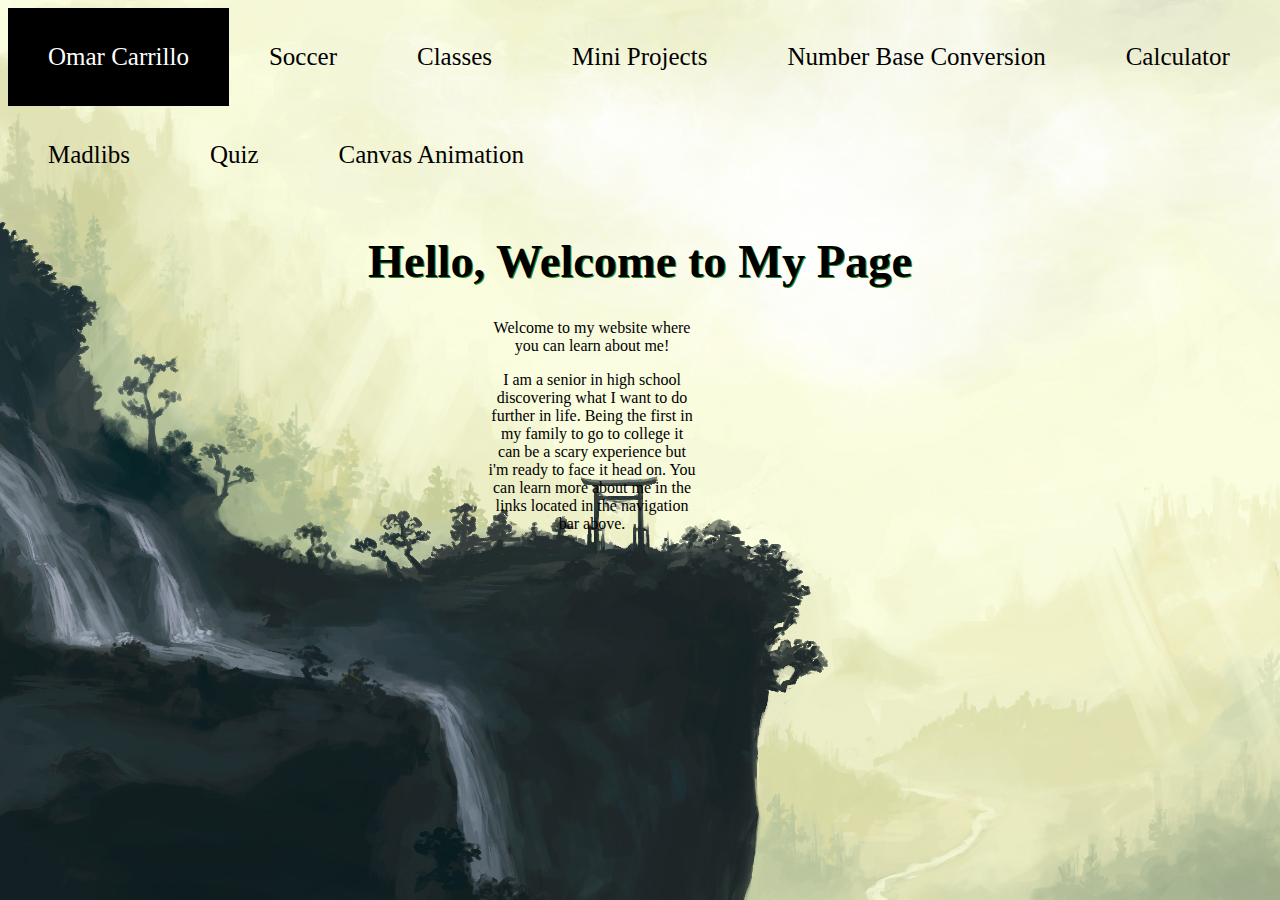
<file: index.html>
<!DOCTYPE html>
<html lang="en">
<head>
    <meta charset="UTF-8">
    <title>My Website</title>
    <link rel="stylesheet" href="home.css">
</head>
<body>





<div class="topnav">
    <a class= "active" href="index.html">Omar Carrillo</a>
    <a href="soccer.html">Soccer</a>
    <a href="classes.html">Classes</a>

    <a href="miniprojects.html">Mini Projects</a>
    <a href="baseconverter.html">Number Base Conversion</a>
    <a href="calculator.html">Calculator</a>
    <a href="madlibs.html">Madlibs</a>
    <a href="quiz.html">Quiz</a>
    <a href="canvas.html">Canvas Animation</a>


    <style>
        p. {border-style: solid;}
    </style>
</div>


<h1 align="center"> Hello, Welcome to My Page</h1>

<p align="center"> Welcome to my website where you can learn about me!</p>
<p align="center"> I am a senior in high school discovering what I want to do further in life.
    Being the first in my family to go to college it can be a scary experience but i'm ready to face it head on.
    You can learn more about me in the links located in the navigation bar above.</p>


    <span class="dot" onclick="currentSlide(1)"></span>
    <span class="dot" onclick="currentSlide(2)"></span>
    <span class="dot" onclick="currentSlide(3)"></span>
</div>


</body>
</html>
</file>
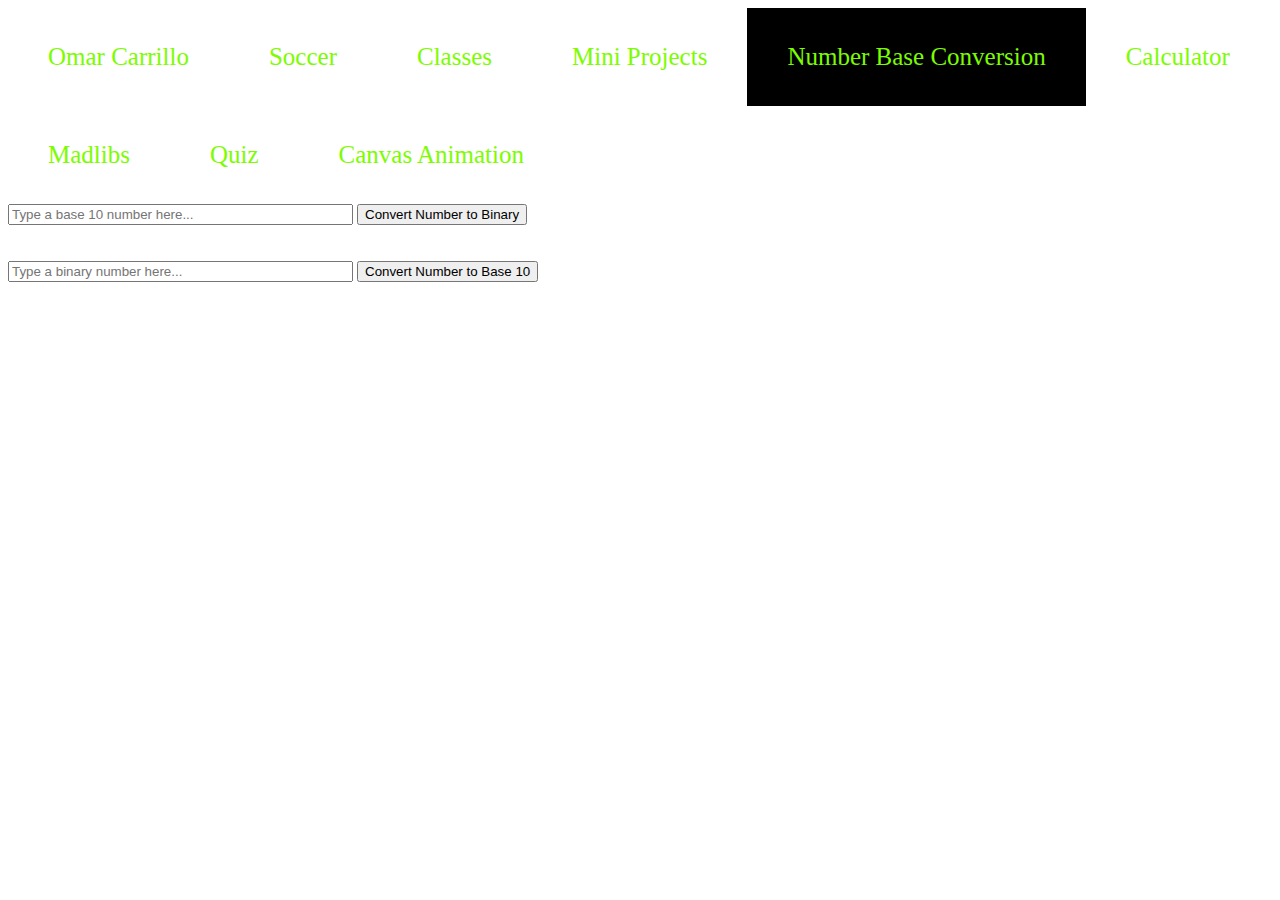
<file: baseconverter.html>
<!DOCTYPE html>
<html lang="en">
<head>
    <meta charset="UTF-8">
    <title>Convert Number Bases</title>
    <script src="baseconverter.js"></script>
    <link rel="stylesheet" href="baseconverter.css">
</head>
<body>

<div class="topnav">
    <a href="index.html">Omar Carrillo</a>
    <a href="soccer.html">Soccer</a>
    <a href="classes.html">Classes</a>

    <a href="miniprojects.html">Mini Projects</a>
    <a class= active href="baseconverter.html">Number Base Conversion</a>
    <a href="calculator.html">Calculator</a>
    <a href="madlibs.html">Madlibs</a>
    <a href="quiz.html">Quiz</a>
    <a href="canvas.html">Canvas Animation</a>
    <style>
        p.lined {border-style: solid;}
    </style>
</div>





<form name="toBinary">
    <input size="40px" placeholder="Type a base 10 number here..." type="text" name="result">



    <button type="button" onclick="document.toBinary.result.value=tenToSmall()">Convert Number to Binary</button>

</form>
<br><br>
<form name="toBaseTen">

    <input size="40px" placeholder="Type a binary number here..." type="text" name="result">

    <button type="button" onclick="document.toBaseTen.result.value=smallToTen()">Convert Number to Base 10</button>

</form>



</body>
</html>
</file>
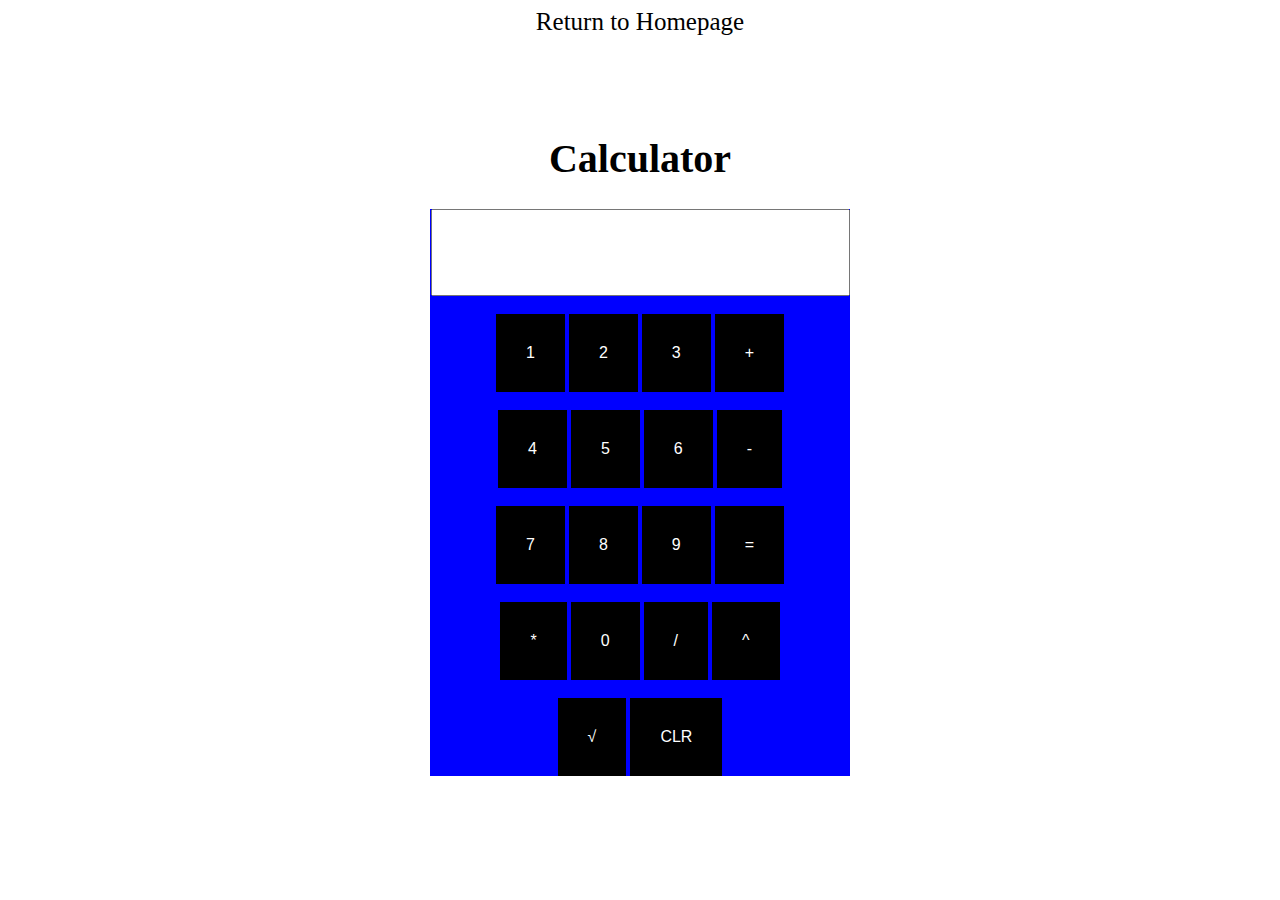
<file: calculator.html>
<!DOCTYPE html>
<html lang="en">
<head>
    <meta charset="UTF-8">
    <title>jS Calculator</title>
    <script src="calculator.js"></script>
    <link rel="stylesheet" href="calculator.css">
</head>
<body>


<div class="topnav" align="center">
    <a href="index.html">Return to Homepage</a>



    <style>
        p. {border-style: solid;}
    </style>
</div>







<h1 align="Center"> Calculator </h1>
<div align="center" >
<form name="calculator" >

    <input name="calcWindow" type="text" readonly="true" id="calcWindow">
    <br><br>
    <button type="button" value="1" onclick="document.calculator.calcWindow.value+=1">1</button>

    <button type="button" value="2" onclick="document.calculator.calcWindow.value+=2">2</button>

    <button type="button" value="3" onclick="document.calculator.calcWindow.value+='3'">3</button>

    <button type="button" value="+" onclick="document.calculator.calcWindow.value+='+'">+</button>
    <br><br>
    <button type="button" value="4" onclick="document.calculator.calcWindow.value+='4'">4</button>

    <button type="button" value="5" onclick="document.calculator.calcWindow.value+='5'">5</button>

    <button type="button" value="6" onclick="document.calculator.calcWindow.value+='6'">6</button>
    <button type="button" value="-" onclick="document.calculator.calcWindow.value+='-'">-</button>
    <br><br>
    <button type="button" value="7" onclick="document.calculator.calcWindow.value+='7'">7</button>

    <button type="button" value="8" onclick="document.calculator.calcWindow.value+='8'">8</button>

    <button type="button" value="9" onclick="document.calculator.calcWindow.value+='9'">9</button>

    <button type="button" value="=" onclick="document.calculator.calcWindow.value=calculate(document.calculator.calcWindow.value)">=</button>
    <br><br>
    <button type="button" value="*" onclick="document.calculator.calcWindow.value+='*'">*</button>
    <button type="button" value="0" onclick="document.calculator.calcWindow.value+=0">0</button>
    <button type="button" value="/" onclick="document.calculator.calcWindow.value+='/'">/</button>
    <button type="button" value="^" onclick="document.calculator.calcWindow.value+='^'">^</button>
    <br><br>

    <button type="button" value="√" onclick="document.calculator.calcWindow.value+='√'">√</button>
    <button type="button" value="CLR" onclick="clearPage()">CLR</button>











</form>


</div>




</body>
</html>
</file>
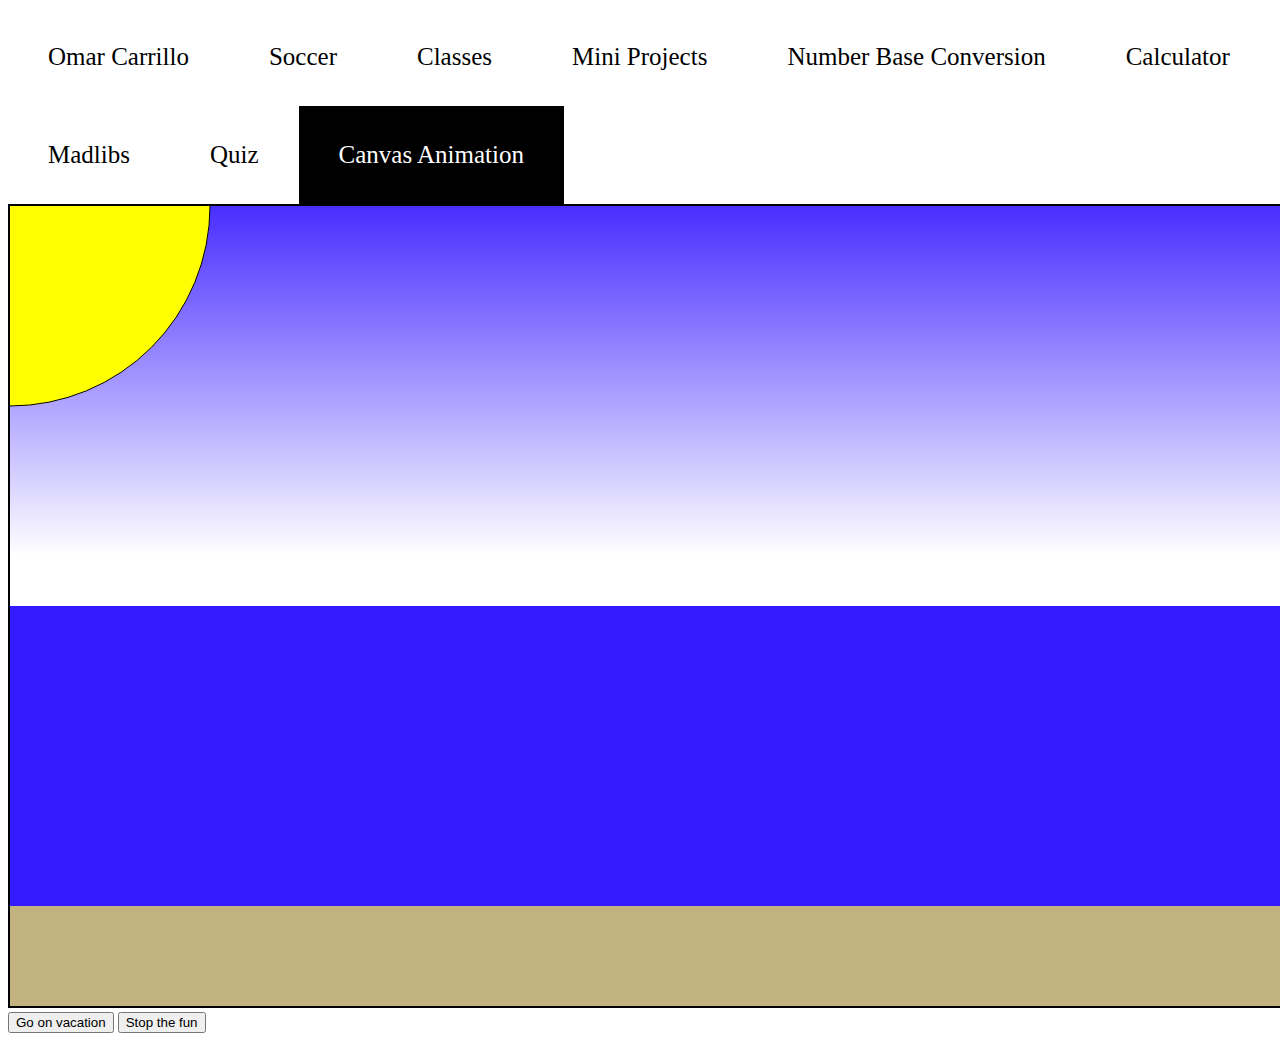
<file: canvas.html>
<!DOCTYPE html>
<html lang="en">
<head>
    <meta charset="UTF-8">
    <title>My Canvas</title>
    <link rel="stylesheet" type="text/css" href="canvas.css">
    <script src="canvas.js"></script>
</head>
<body onload="initialize()">
<div class="topnav">
    <a href="index.html">Omar Carrillo</a>
    <a href="soccer.html">Soccer</a>
    <a href="classes.html">Classes</a>

    <a href="miniprojects.html">Mini Projects</a>
    <a href="baseconverter.html">Number Base Conversion</a>
    <a href="calculator.html">Calculator</a>
    <a href="madlibs.html">Madlibs</a>
    <a href="quiz.html">Quiz</a>
    <a class= "active" href="canvas.html">Canvas Animation</a>
</div>

<canvas id="myCanvas" width="1875" height="800"></canvas>

<button type="button" onclick="startAnimation()">Go on vacation</button>
<button type="button" onclick="stopAnimation()">Stop the fun</button>
</body>

</html>
</file>
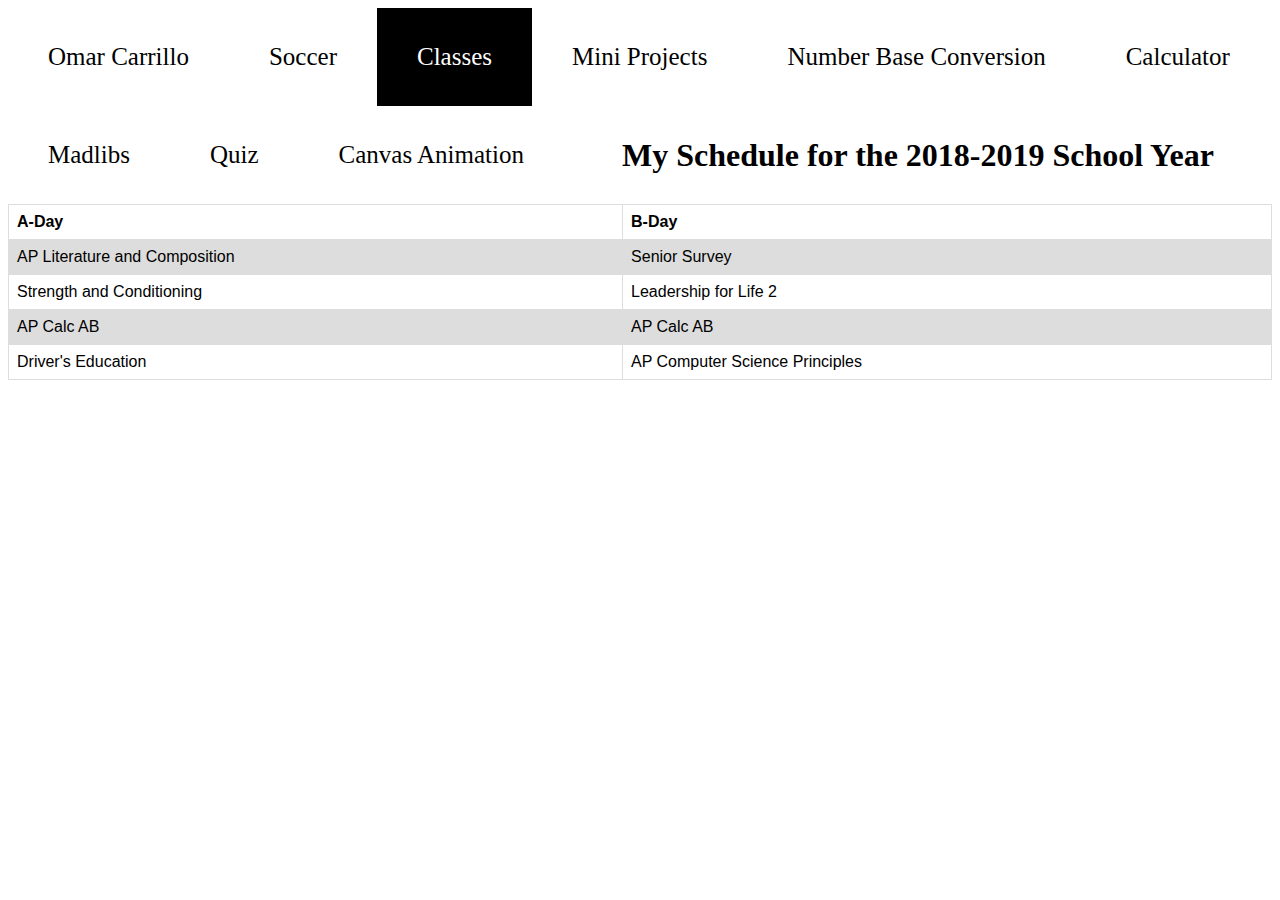
<file: classes.html>
<!DOCTYPE html>
<html lang="en">
<head>
    <meta charset="UTF-8">
    <title>Classes</title>
    <link rel=stylesheet href="classes.css">
</head>
<body>

<div class="topnav">
    <a href="index.html">Omar Carrillo</a>
    <a href="soccer.html">Soccer</a>
    <a class= active href="classes.html">Classes</a>

    <a href="miniprojects.html">Mini Projects</a>
    <a href="baseconverter.html">Number Base Conversion</a>
    <a href="calculator.html">Calculator</a>
    <a href="madlibs.html">Madlibs</a>
    <a href="quiz.html">Quiz</a>
    <a href="canvas.html">Canvas Animation</a>
    <style>
        p.lined {border-style: solid;}
    </style>
<br><br><br><br><br><br>
    <center>
    <h1>
        My Schedule for the 2018-2019 School Year
    </h1>
    </center>

    <table>
        <tr>
            <th>A-Day</th>
            <th>B-Day</th>

        </tr>
        <tr>
            <td>AP Literature and Composition</td>
            <td>Senior Survey</td>

        </tr>
        <tr>
            <td>Strength and Conditioning </td>
            <td>Leadership for Life 2</td>

        </tr>
<tr>
    <td>AP Calc AB</td>
    <td>AP Calc AB</td>
</tr>
        <tr>
            <td>Driver's Education</td>
            <td>AP Computer Science Principles</td>
        </tr>
    </table>



</body>
</html>
</file>
<file: home.css>
body{
    background-image: url(img/mountain.jpg);
    background-positiion: center;
    background-repeat: no-repeat;

}
p{
    margin-left: 30em;
    margin-right: 36em;ssss
}

p{
    display: block;
    margin-top: 1em;
    margin-bottom: 1em;
    margin-left: 20;
    margin-right: 20;
    font-family: "Calibri Light";ß
}

.topnav {
    overflow: hidden;
}

/* Style the links inside the navigation bar */
.topnav a {
    float: left;
    color: black;
    text-align: center;
    padding: 35px 40px;
    text-decoration: none;
    font-size: 25px;
    font-family: Calibri;
    background-size: cover;
}



/* Change the color of links on hover */
.topnav a:hover {
    background-color: white;
    color: black;

}

/* Add a color to the active/current link */
.topnav a.active {
    background-color: black;
    color: white
}
h1 {
    text-align: center;
    text-shadow: 1px 1px forestgreen;
    font-family: Cambria;
    font-size: 2.9em; /* 55px/16=2.5em */
}
</file>
<file: baseconverter.css>
body {
    background-image: url("https://media.giphy.com/media/Q9aBxHn9fTqKs/giphy.gif");
}




toBinary {
    color:lawngreen;
}


toBaseTen {
    color: lawngreen;
}

.topnav {
    overflow: hidden;
}

/* Style the links inside the navigation bar */
.topnav a {
    float: left;
    color: lawngreen;
    text-align: center;
    padding: 35px 40px;
    text-decoration: none;
    font-size: 25px;
    font-family: Calibri;
    background-size: cover;
}



/* Change the color of links on hover */
.topnav a:hover {
    background-color: white;
    color: black;

}

/* Add a color to the active/current link */
.topnav a.active {
    background-color: black;
    color: lawngreen;
}
</file>
<file: calculator.css>
.topnav {
    overflow: hidden;
}

/* Style the links inside the navigation bar */
.topnav a {
   
    color: black;
    text-align: center;
    padding: 35px 40px;
    text-decoration: none;
    font-size: 25px;
    font-family: Calibri;
    background-size: cover;
}



/* Change the color of links on hover */
.topnav a:hover {
    background-color: white;
    color: black;

}

/* Add a color to the active/current link */
.topnav a.active {
    background-color: black;
    color: white
}




















button {
    background-color: black;
    border: none;
    color: white;
    padding: 30px 30px;
    text-align: center;
    text-decoration: none;
    display: inline-block;
    font-size: 16px;
}

 input
 {
    padding: 30px 75px;
    font-size: 20px;


 }

 div
 {
     margin: auto;
     height: 100px;
     width:  420px;


 }

 form {
     margin: auto;
     background-color: blue;
 }

 h1
 {
     font-size: 40px;
     font-family: "Sitka Banner";
</file>
<file: canvas.css>
#myCanvas
{
    border: 2px solid #000000;
}



.topnav {
    overflow: hidden;
}

/* Style the links inside the navigation bar */
.topnav a {
    float: left;
    color: black;
    text-align: center;
    padding: 35px 40px;
    text-decoration: none;
    font-size: 25px;
    font-family: Calibri;
    background-size: cover;
}



/* Change the color of links on hover */
.topnav a:hover {
    background-color: white;
    color: black;

}

/* Add a color to the active/current link */
.topnav a.active {
    background-color: black;
    color: white
}
</file>
<file: classes.css>
.topnav {
    overflow: hidden;
}

/* Style the links inside the navigation bar */
.topnav a {
    float: left;
    color: black;
    text-align: center;
    padding: 35px 40px;
    text-decoration: none;
    font-size: 25px;
    font-family: Calibri;
    background-size: cover;
}



/* Change the color of links on hover */
.topnav a:hover {
    background-color: white;
    color: black;

}

/* Add a color to the active/current link */
.topnav a.active {
    background-color: black;
    color: white
}

body {
    background-image: url(https://www.tutors-on-call.com/wp-content/uploads/2018/01/test-taking2.jpg);
    background-size: cover;
    background-attatchment: fixed;
    background-repeat: no-repeat;
    height: 100%;
}

h1 {
    font-family: "Times New Roman";
}


table {
    font-family: arial, sans-serif;
    border-collapse: collapse;
    width: 100%;
}

td, th {
    border: 1px solid #dddddd;
    text-align: left;
    padding: 8px;
}

tr:nth-child(even) {
    background-color: #dddddd;
}
</file>
